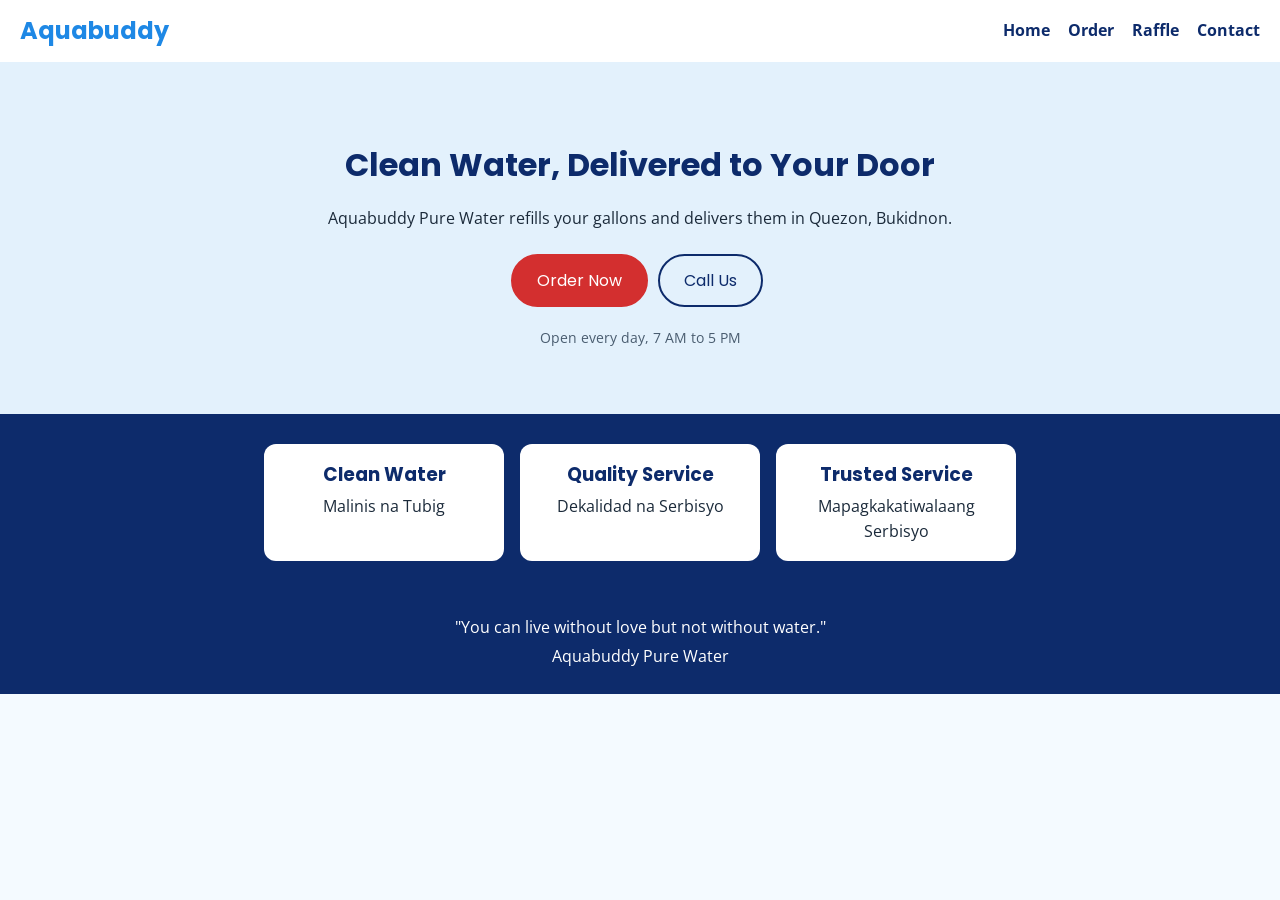
<file: index.html>
<!doctype html>
<html lang="en">
  <head>
    <meta charset="UTF-8" />
    <meta name="viewport" content="width=device-width, initial-scale=1.0" />
    <title>Aquabuddy Pure Water</title>

    <link rel="preconnect" href="https://fonts.googleapis.com" />
    <link rel="preconnect" href="https://fonts.gstatic.com" crossorigin />
    <link
      href="https://fonts.googleapis.com/css2?family=Open+Sans&family=Poppins:wght@700&display=swap"
      rel="stylesheet"
    />

    <link rel="stylesheet" href="style.css" />
  </head>
  <body>
    <header>
      <h2 class="logo">Aquabuddy</h2>
      <nav>
        <a href="index.html">Home</a>
        <a href="order.html">Order</a>
        <a href="raffle.html">Raffle</a>
        <a href="contact.html">Contact</a>
      </nav>
    </header>

    <section id="home" class="hero">
      <h1>Clean Water, Delivered to Your Door</h1>
      <p>
        Aquabuddy Pure Water refills your gallons and delivers them in Quezon,
        Bukidnon.
      </p>
      <a href="order.html" class="button red">Order Now</a>
      <a href="contact.html" class="button">Call Us</a>
      <p class="small">Open every day, 7 AM to 5 PM</p>
    </section>

    <section class="why">
      <div class="box">
        <h3>Clean Water</h3>
        <p>Malinis na Tubig</p>
      </div>
      <div class="box">
        <h3>Quality Service</h3>
        <p>Dekalidad na Serbisyo</p>
      </div>
      <div class="box">
        <h3>Trusted Service</h3>
        <p>Mapagkakatiwalaang Serbisyo</p>
      </div>
    </section>

    <footer>
      <p>"You can live without love but not without water."</p>
      <p>Aquabuddy Pure Water</p>
    </footer>
  </body>
</html>
</file>
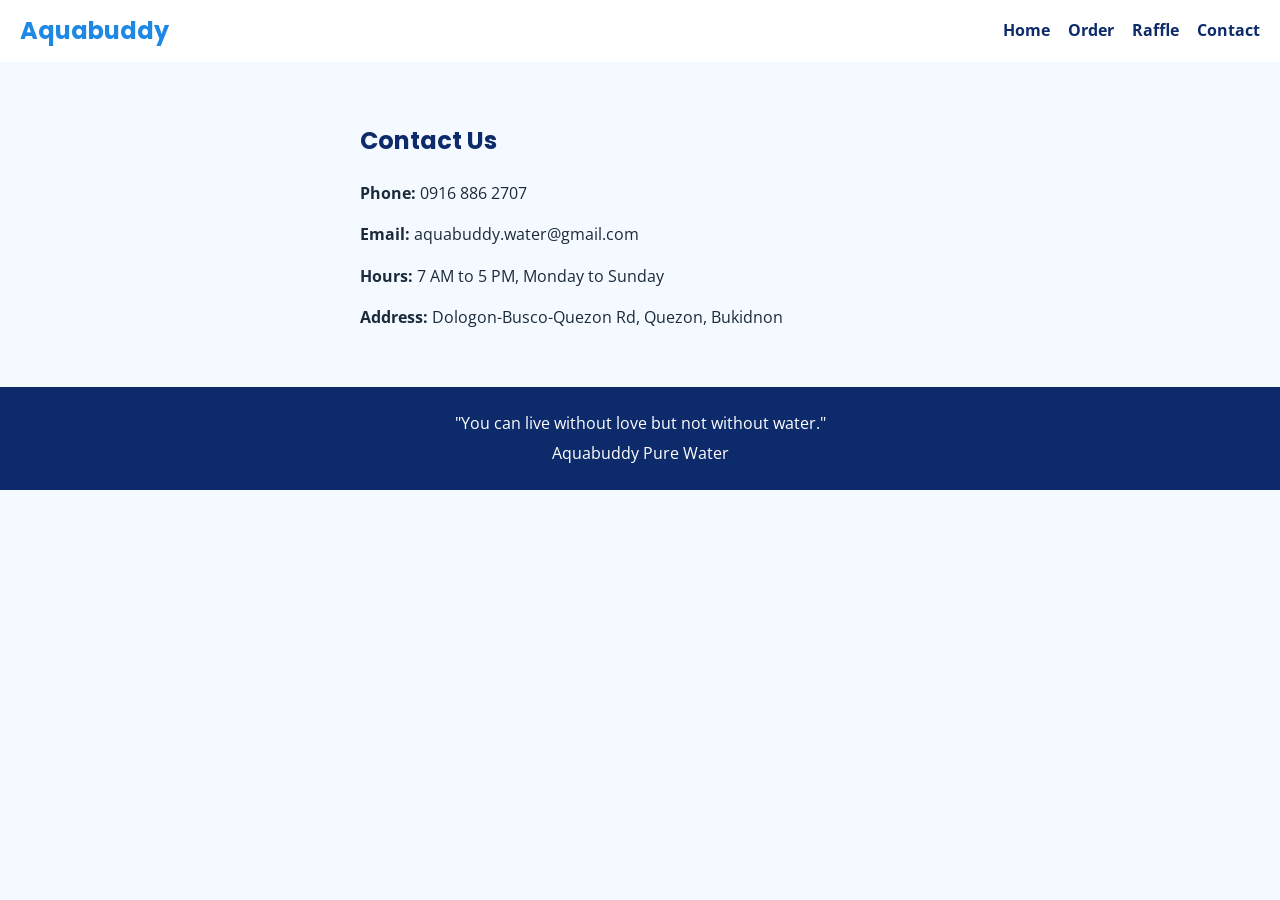
<file: contact.html>
<!doctype html>
<html lang="en">
  <head>
    <meta charset="UTF-8" />
    <meta name="viewport" content="width=device-width, initial-scale=1.0" />
    <title>Aquabuddy Pure Water — Contact</title>

    <link rel="preconnect" href="https://fonts.googleapis.com" />
    <link rel="preconnect" href="https://fonts.gstatic.com" crossorigin />
    <link
      href="https://fonts.googleapis.com/css2?family=Open+Sans&family=Poppins:wght@700&display=swap"
      rel="stylesheet"
    />

    <link rel="stylesheet" href="style.css" />
  </head>
  <body>
    <header>
      <h2 class="logo">Aquabuddy</h2>
      <nav>
        <a href="index.html">Home</a>
        <a href="order.html">Order</a>
        <a href="raffle.html">Raffle</a>
        <a href="contact.html">Contact</a>
      </nav>
    </header>

    <section id="contact" class="section">
      <h2>Contact Us</h2>
      <p><strong>Phone:</strong> 0916 886 2707</p>
      <p><strong>Email:</strong> aquabuddy.water@gmail.com</p>
      <p><strong>Hours:</strong> 7 AM to 5 PM, Monday to Sunday</p>
      <p><strong>Address:</strong> Dologon-Busco-Quezon Rd, Quezon, Bukidnon</p>
    </section>

    <footer>
      <p>"You can live without love but not without water."</p>
      <p>Aquabuddy Pure Water</p>
    </footer>
  </body>
</html>
</file>
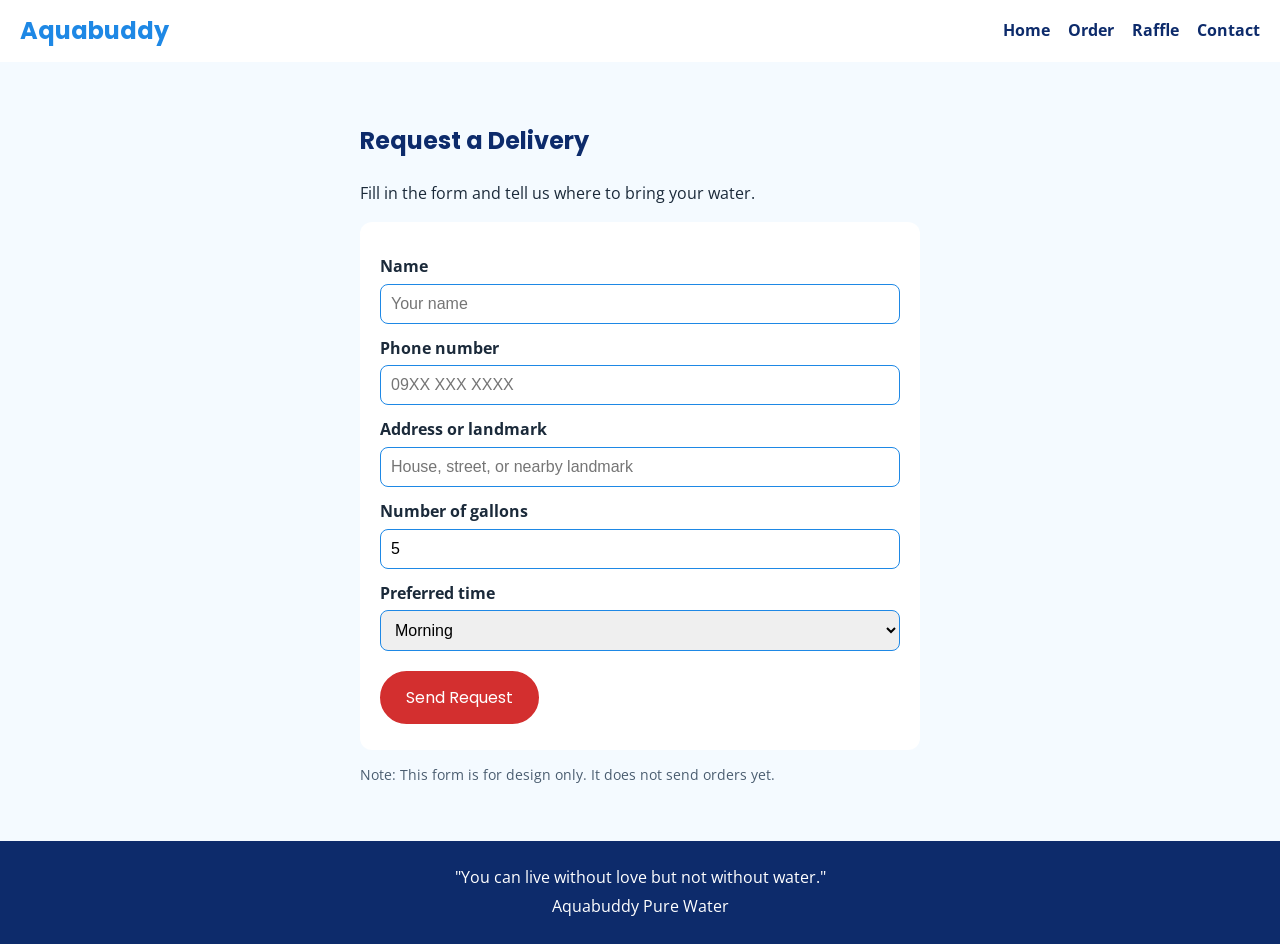
<file: order.html>
<!doctype html>
<html lang="en">
  <head>
    <meta charset="UTF-8" />
    <meta name="viewport" content="width=device-width, initial-scale=1.0" />
    <title>Aquabuddy Pure Water — Order</title>

    <link rel="preconnect" href="https://fonts.googleapis.com" />
    <link rel="preconnect" href="https://fonts.gstatic.com" crossorigin />
    <link
      href="https://fonts.googleapis.com/css2?family=Open+Sans&family=Poppins:wght@700&display=swap"
      rel="stylesheet"
    />

    <link rel="stylesheet" href="style.css" />
  </head>
  <body>
    <header>
      <h2 class="logo">Aquabuddy</h2>
      <nav>
        <a href="index.html">Home</a>
        <a href="order.html">Order</a>
        <a href="raffle.html">Raffle</a>
        <a href="contact.html">Contact</a>
      </nav>
    </header>

    <section id="order" class="section">
      <h2>Request a Delivery</h2>
      <p>Fill in the form and tell us where to bring your water.</p>

      <form>
        <label for="name">Name</label>
        <input type="text" id="name" placeholder="Your name" />

        <label for="phone">Phone number</label>
        <input type="tel" id="phone" placeholder="09XX XXX XXXX" />

        <label for="address">Address or landmark</label>
        <input
          type="text"
          id="address"
          placeholder="House, street, or nearby landmark"
        />

        <label for="gallons">Number of gallons</label>
        <input type="number" id="gallons" value="5" min="1" />

        <label for="time">Preferred time</label>
        <select id="time">
          <option>Morning</option>
          <option>Afternoon</option>
          <option>Any time</option>
        </select>

        <button type="submit" class="button red">Send Request</button>
      </form>

      <p class="small">
        Note: This form is for design only. It does not send orders yet.
      </p>
    </section>

    <footer>
      <p>"You can live without love but not without water."</p>
      <p>Aquabuddy Pure Water</p>
    </footer>
  </body>
</html>
</file>
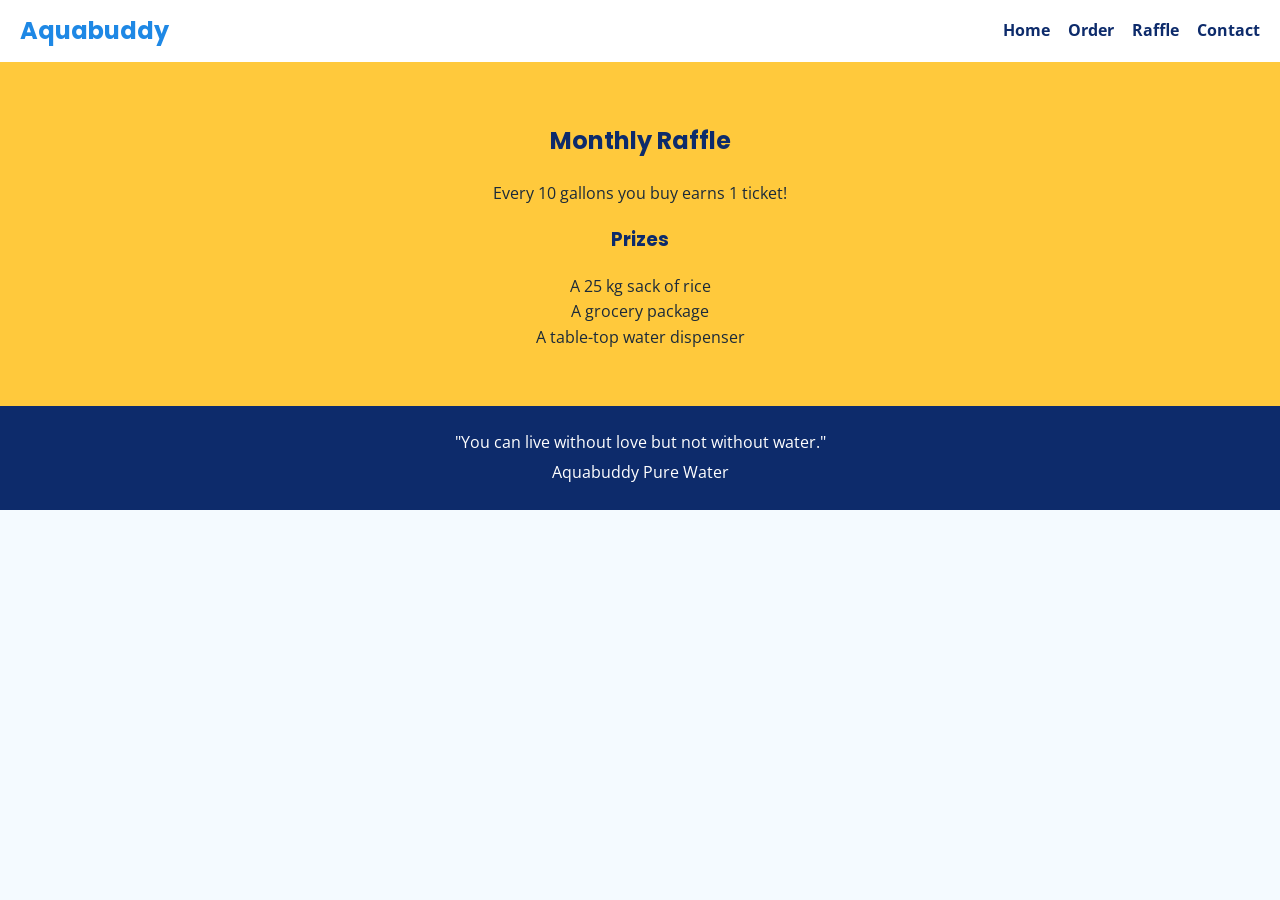
<file: raffle.html>
<!doctype html>
<html lang="en">
  <head>
    <meta charset="UTF-8" />
    <meta name="viewport" content="width=device-width, initial-scale=1.0" />
    <title>Aquabuddy Pure Water — Raffle</title>

    <link rel="preconnect" href="https://fonts.googleapis.com" />
    <link rel="preconnect" href="https://fonts.gstatic.com" crossorigin />
    <link
      href="https://fonts.googleapis.com/css2?family=Open+Sans&family=Poppins:wght@700&display=swap"
      rel="stylesheet"
    />

    <link rel="stylesheet" href="style.css" />
  </head>
  <body>
    <header>
      <h2 class="logo">Aquabuddy</h2>
      <nav>
        <a href="index.html">Home</a>
        <a href="order.html">Order</a>
        <a href="raffle.html">Raffle</a>
        <a href="contact.html">Contact</a>
      </nav>
    </header>

    <section id="raffle" class="raffle">
      <h2>Monthly Raffle</h2>
      <p>Every 10 gallons you buy earns 1 ticket!</p>
      <h3>Prizes</h3>
      <ul>
        <li>A 25 kg sack of rice</li>
        <li>A grocery package</li>
        <li>A table-top water dispenser</li>
      </ul>
    </section>

    <footer>
      <p>"You can live without love but not without water."</p>
      <p>Aquabuddy Pure Water</p>
    </footer>
  </body>
</html>
</file>
<file: style.css>
/* ---------- Colors used in this website ----------
   Aqua blue:  #1E88E5
   Deep navy:  #0D2B6B
   Buddy red:  #D32F2F
   Sunny yellow: #FFC93C
   Water white: #F4FAFF
   Ink (text): #1B2A3A
---------------------------------------------------- */


* {
  box-sizing: border-box;
}

body {
  margin: 0;
  font-family: "Open Sans", Arial, sans-serif;
  font-size: 16px;
  line-height: 1.6;
  color: #1B2A3A;
  background-color: #F4FAFF;
}

h1, h2, h3 {
  font-family: "Poppins", Arial, sans-serif;
  color: #0D2B6B;
}

/* Header */
header {
  background-color: white;
  padding: 12px 20px;
  display: flex;
  justify-content: space-between;
  align-items: center;
  flex-wrap: wrap;
}

.logo {
  margin: 0;
  color: #1E88E5;
}

nav a {
  color: #0D2B6B;
  text-decoration: none;
  margin-left: 14px;
  font-weight: bold;
}

nav a:hover {
  color: #D32F2F;
}

/* Buttons */
.button {
  display: inline-block;
  padding: 12px 24px;
  margin: 6px 6px 6px 0;
  border: 2px solid #0D2B6B;
  border-radius: 30px;
  color: #0D2B6B;
  background-color: transparent;
  text-decoration: none;
  font-family: "Poppins", Arial, sans-serif;
  font-size: 16px;
  cursor: pointer;
}

.button.red {
  background-color: #D32F2F;
  border-color: #D32F2F;
  color: white;
}


.hero {
  padding: 50px 20px;
  text-align: center;
  background-color: #E3F1FC;
}

.hero h1 {
  font-size: 32px;
  margin-bottom: 10px;
}


.why {
  display: flex;
  flex-wrap: wrap;
  justify-content: center;
  gap: 16px;
  padding: 30px 20px;
  background-color: #0D2B6B;
}

.box {
  background-color: white;
  border-radius: 12px;
  padding: 16px 24px;
  text-align: center;
  width: 240px;
}

.box h3 {
  margin: 0;
}

.box p {
  margin: 4px 0 0 0;
}


.section {
  max-width: 600px;
  margin: 0 auto;
  padding: 40px 20px;
}


form {
  background-color: white;
  padding: 20px;
  border-radius: 12px;
}

label {
  display: block;
  font-weight: bold;
  margin-top: 12px;
}

input, select {
  width: 100%;
  padding: 10px;
  margin-top: 4px;
  border: 1px solid #1E88E5;
  border-radius: 8px;
  font-size: 16px;
}

form .button {
  margin-top: 20px;
}


.raffle {
  background-color: #FFC93C;
  padding: 40px 20px;
  text-align: center;
}

.raffle ul {
  list-style: none;
  padding: 0;
}


.small {
  font-size: 14px;
  color: #4A5D70;
}


footer {
  background-color: #0D2B6B;
  color: white;
  text-align: center;
  padding: 20px;
}

footer p {
  margin: 4px 0;
}
</file>
